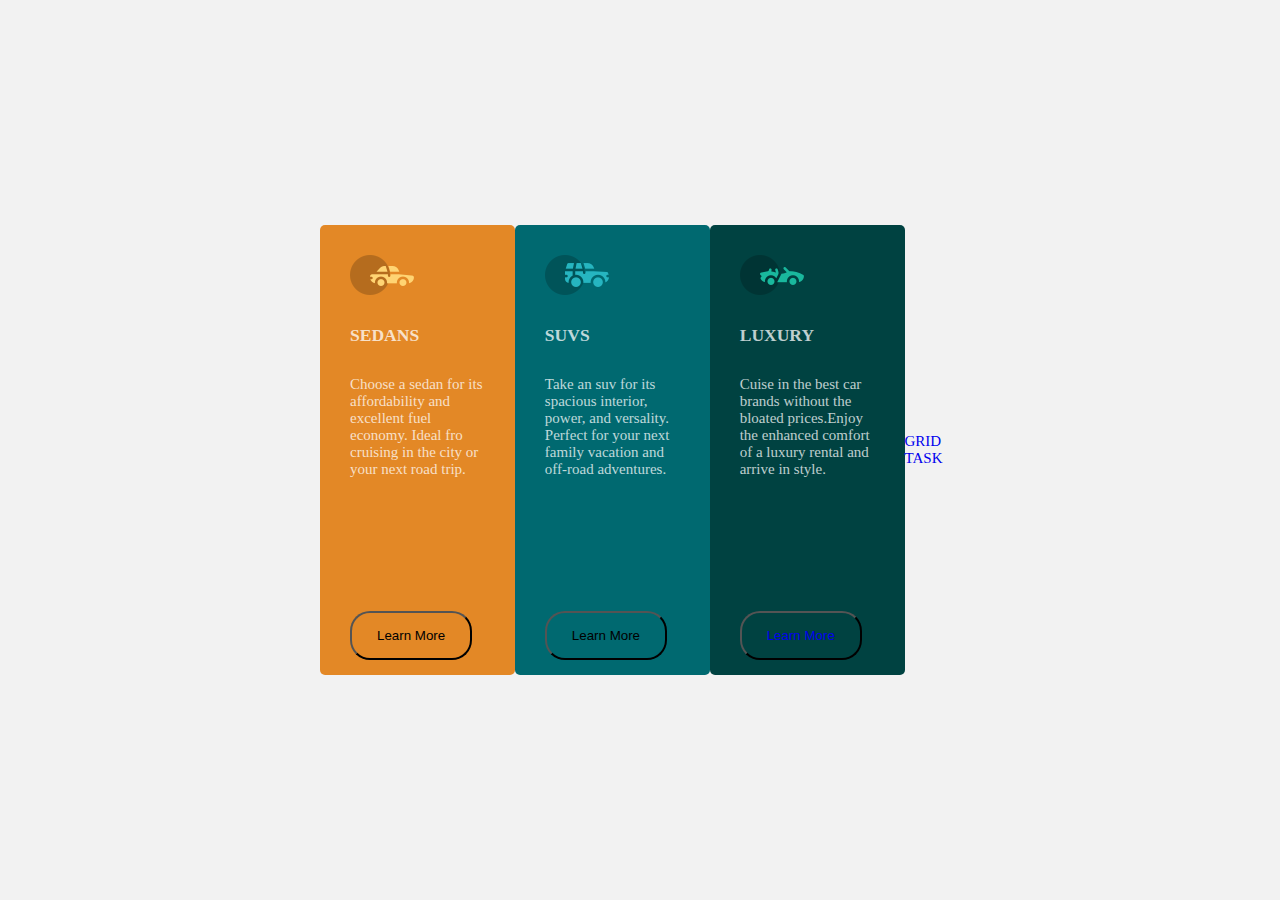
<file: index.html>
<html lang="en">
  <head>
    <meta charset="UTF-8" />
    <meta http-equiv="X-UA-Compatible" content="IE=edge" />
    <meta name="viewport" content="width=device-width, initial-scale=1.0" />
    <title>FLEXBOX</title>
    <link rel="stylesheet" href="style.css" />
  </head>
  <body>
    <main>
      <div class="container">
        <div class="sedan">
          <img src="icon-sedans.png" alt="Icon of a sedan" />
          <header>
            <h3>SEDANS</h3>
          </header>
          <p>
            Choose a sedan for its affordability and excellent fuel economy.
            Ideal fro cruising in the city or your next road trip.
          </p>
          <button type="button" id="button1">Learn More</button>
        </div>
        <div class="suv">
          <img src="icon-suvs.png" alt="Icon of an suv" />
          <header>
            <h3>SUVS</h3>
          </header>
          <p>
            Take an suv for its spacious interior, power, and versality. Perfect
            for your next family vacation and off-road adventures.
          </p>
          <button type="button" id="button2">Learn More</button>
        </div>
        <div class="luxury">
          <img src="icon-luxury.png" alt="Icon of luxury" />
          <header>
            <h3>LUXURY</h3>
          </header>
          <p>
            Cuise in the best car brands without the bloated prices.Enjoy the
            enhanced comfort of a luxury rental and arrive in style.
          </p>
          <button type="button" id="button3"><a href="#" target="_blank">Learn More</a></button>
        </div>
        <a href="grid.html" target="_blank">GRID TASK</a>
      </div>
    </main>
  </body>
</html>
</file>
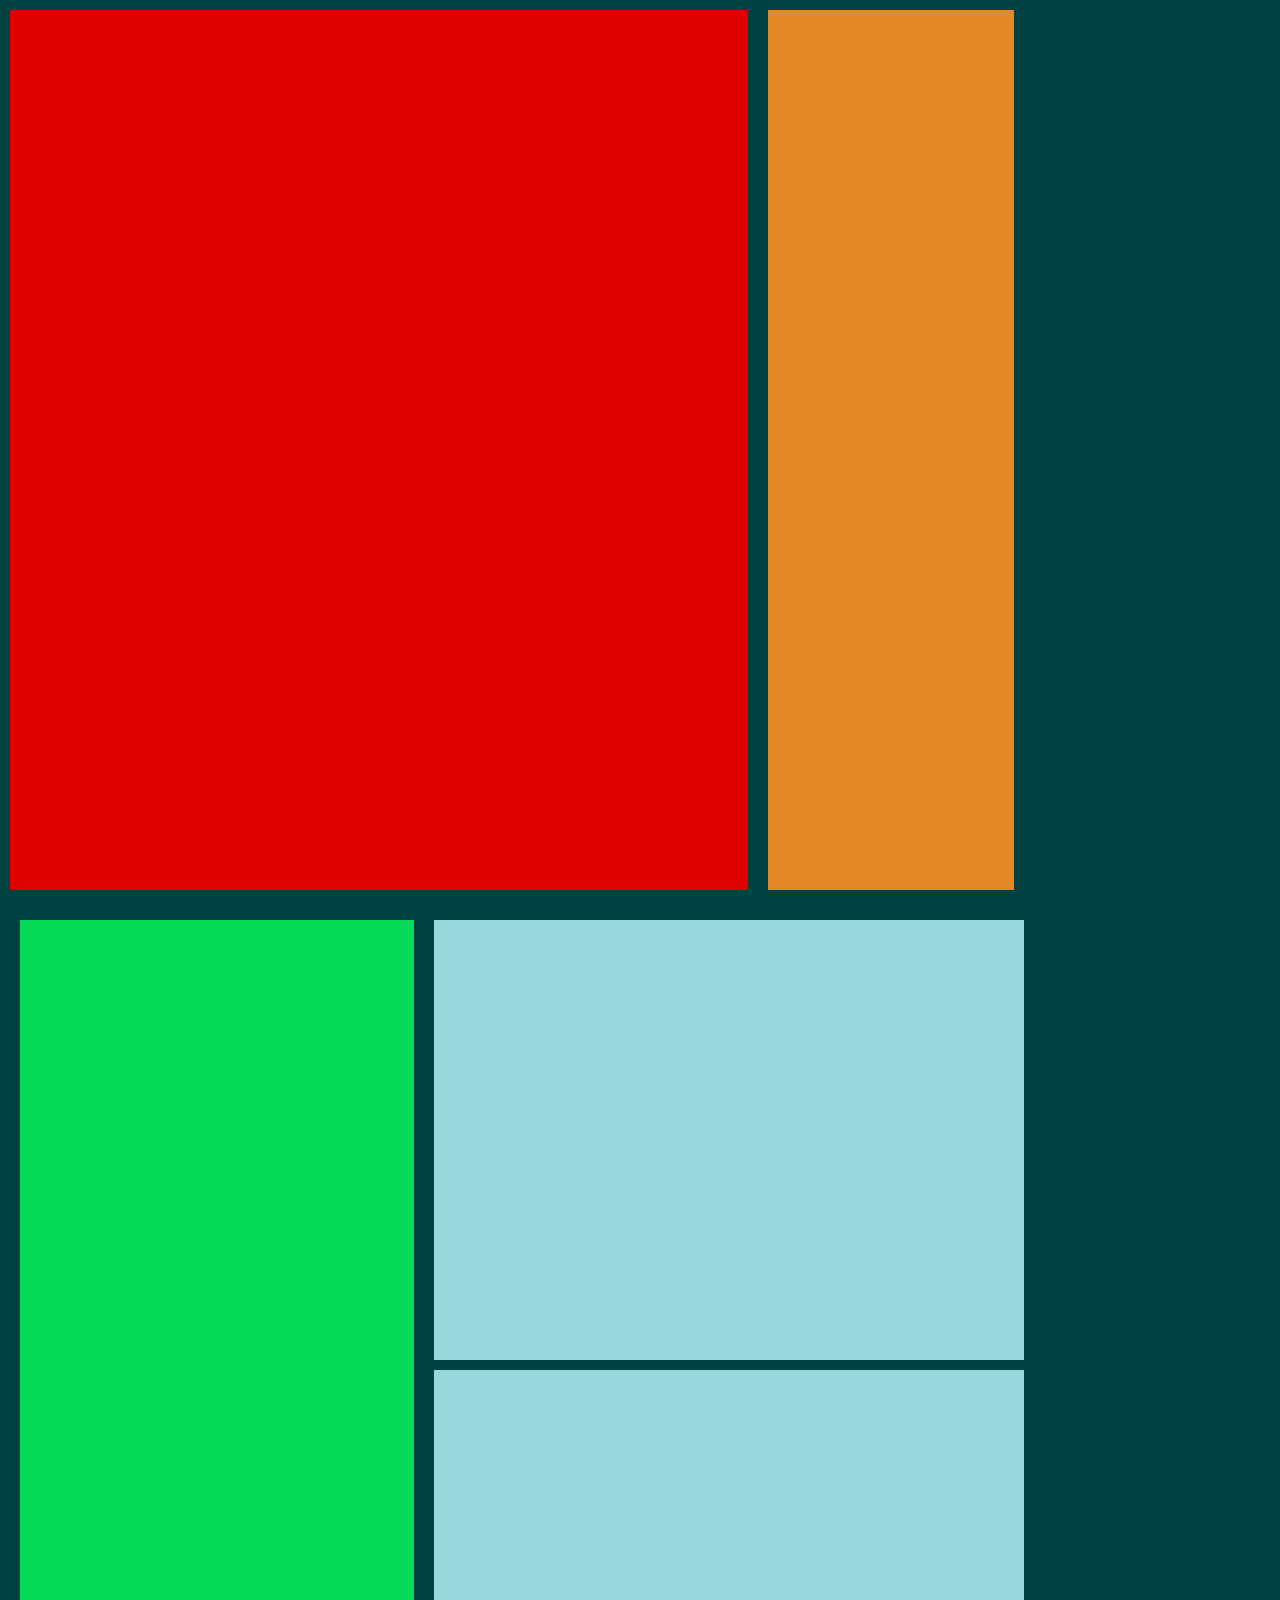
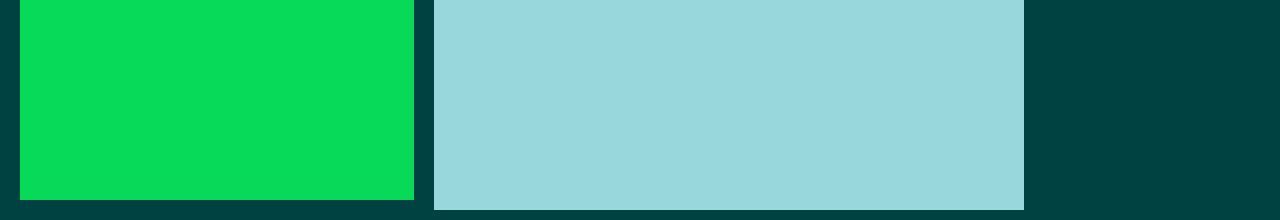
<file: grid.html>
<!DOCTYPE html>
<html lang="en">
  <head>
    <meta charset="UTF-8" />
    <meta http-equiv="X-UA-Compatible" content="IE=edge" />
    <meta name="viewport" content="width=device-width, initial-scale=1.0" />
    <title>layout</title>
    <link rel="stylesheet" href="grid.css" />
  </head>
  <body>
    <main class="container">
      <div class="first-grid">
        <div class="grid1"></div>
        <div class="grid2"></div>
      </div>
      <div class="second-grid">
        <div class="empty"></div>
        <div class="empty2">
          <div class="grid3"></div>
          <div class="grid4"></div>
        </div>
      </div>
    </main>
  </body>
</html>
</file>
<file: style.css>
@import url('https://fonts.google.com/specimen/Big+Shoulders+Display');

@import url("https://fonts.google.com/specimen/Lexend+Deca");

/* variables used */

:root {
    --transparent-white: hsla(0, 0%, 100%, 0.75);
    --very-light-gray: hsl(0, 0%, 95%);
    --Bright-orange: hsl(31, 77%, 52%);
    --Dark-cyan: hsl(184, 100%, 22%);
    --Very-dark-cyan: hsl(179, 100%, 13%);
  }

  * {
    margin: 0;
    padding: 0;
    box-sizing: border-box;
  }

  /* making design reponsive for when screen becomes larger than 576px */
 
  body {
    font-family: 'Big Shoulders Display';
    font-weight: 400px;
    font-size: 15px;

  }
  body, button {
    background:var(--very-light-gray);
  }
  
  p {
    color: var(--transparent-white);
  }
  .container {
     width: 50%;
     margin: auto; 
     display: flex;
     justify-content: center;
     align-items: center;
     height: 100vh;

  }
  .sedan , .suv , .luxury {
    padding: 2em;
    border-radius: 5px;
    height: 450px;
    width: 250px
  }
  .sedan {
    background: var(--Bright-orange);

  }
  .suv {
    background: var(--Dark-cyan);
  
  }
  .luxury {
    background: var(--Very-dark-cyan);
  }
  header {
    color: var(--transparent-white);
    margin-top: 2em;
  }
  p {
    margin-top: 2em;
  }
 button {
    margin-top: 10em;
    padding: 15px 25px;
    border-radius: 20px

 }
 @media (max-width: 1100px) {
    .container {
      width: 375px;
      display: grid;


    }
    
  }
  a {
    text-decoration: none;
  }

  a:hover {
    cursor: pointer;
  }

  a:active {
    background-color: none;
  }
  #button1{
    background-color: var(--Bright-orange) ;

  }
  #button2{
    background-color: var(--Dark-cyan);
    
  }
  #button3{
    background-color: var(--Very-dark-cyan);
    
  }
</file>
<file: grid.css>
:root {
    --Bright-orange: hsl(31, 77%, 52%);
    --Light-blue: hsl(184, 50%, 73%);
    --Dark-orange: hsl(0, 100%, 44%);
    --olive-green: hsl(143, 94%, 44%);
    --very-dark-cyan: hsl(179, 100%, 13%);
}

* {
    background-color: var(--very-dark-cyan);
    margin: 0;
    padding: 0%;
    box-sizing: border-box;

}
.first-grid{
    width: 80%;
    display: flex;
    
    height: 100vh;

}

.second-grid {
    width: 80%;
    display: flex; 
    height: 100vh;
    margin: 10px;

}

.grid1 {
    background-color: var(--Dark-orange) ;
    width: 75%;
    margin: 10px;
  }
  .grid2 {
    background-color: var(--Bright-orange) ;
    width: 25%;
    margin: 10px;
  }
  .empty{
    background-color: var(--olive-green);
    width: 40%;
    margin: 10px;
  }
  .empty2 {
    width: 60%;
    margin: 10px;
  }
  .grid3 {
    height: 50%;
    margin-bottom: 10px;
    background-color: var(--Light-blue) ;
  }
  .grid4 {
    height: 50%;
    background-color: var(--Light-blue) ;
    margin-bottom: 10px;
  }
</file>
